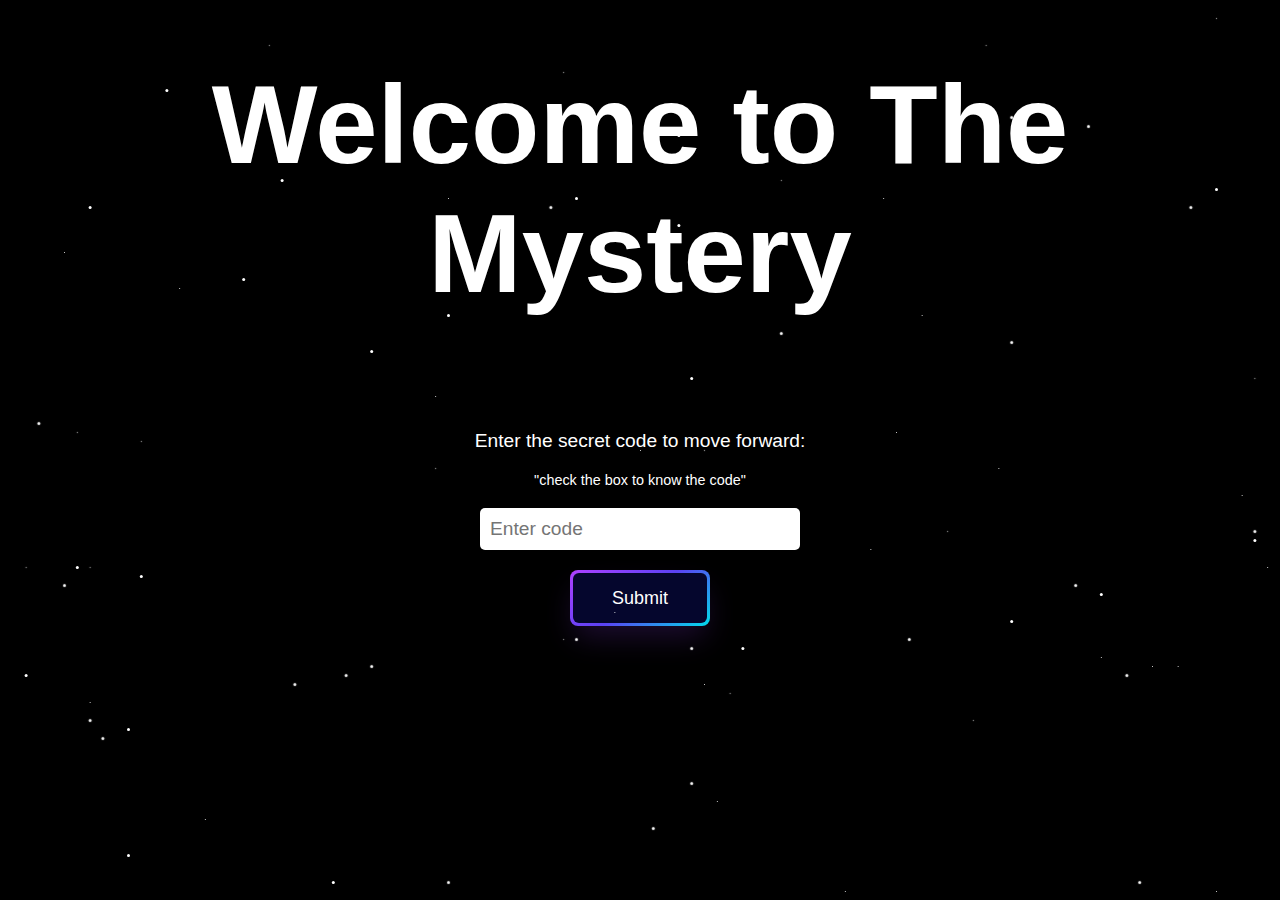
<file: index.html>
<!DOCTYPE html>
<html>
<head>
  <title>HOME</title>
  <meta charset="UTF-8">
  <meta http-equiv="X-UA-Compatible" content="IE=edge">
  <meta name="viewport" content="width=device-width, initial-scale=1.0">
  <link rel="stylesheet" type="text/css" href="styles.css">
</head>
<body>
  <div class="main"></div>
  <h1>Welcome to The Mystery</h1></br>
  <p>Enter the secret code to move forward:</p>
  <p1>"check the box to know the code"</p1>

  <input type="text" id="codeInput" placeholder="Enter code">
  <button onclick="checkCode()" class="center">
    <span class="text">
        Submit
    </span>
  </button>
  <p id="message"></p>

  <script>
    function checkCode() {
      const code = document.getElementById("codeInput").value;
      if (code === "3092395") { window.location.href = "blvl1.html";}
       else {
        document.getElementById("message").textContent = "Wrong code! Try again.";
      }
    }
  </script>
</body>
</html>
</file>
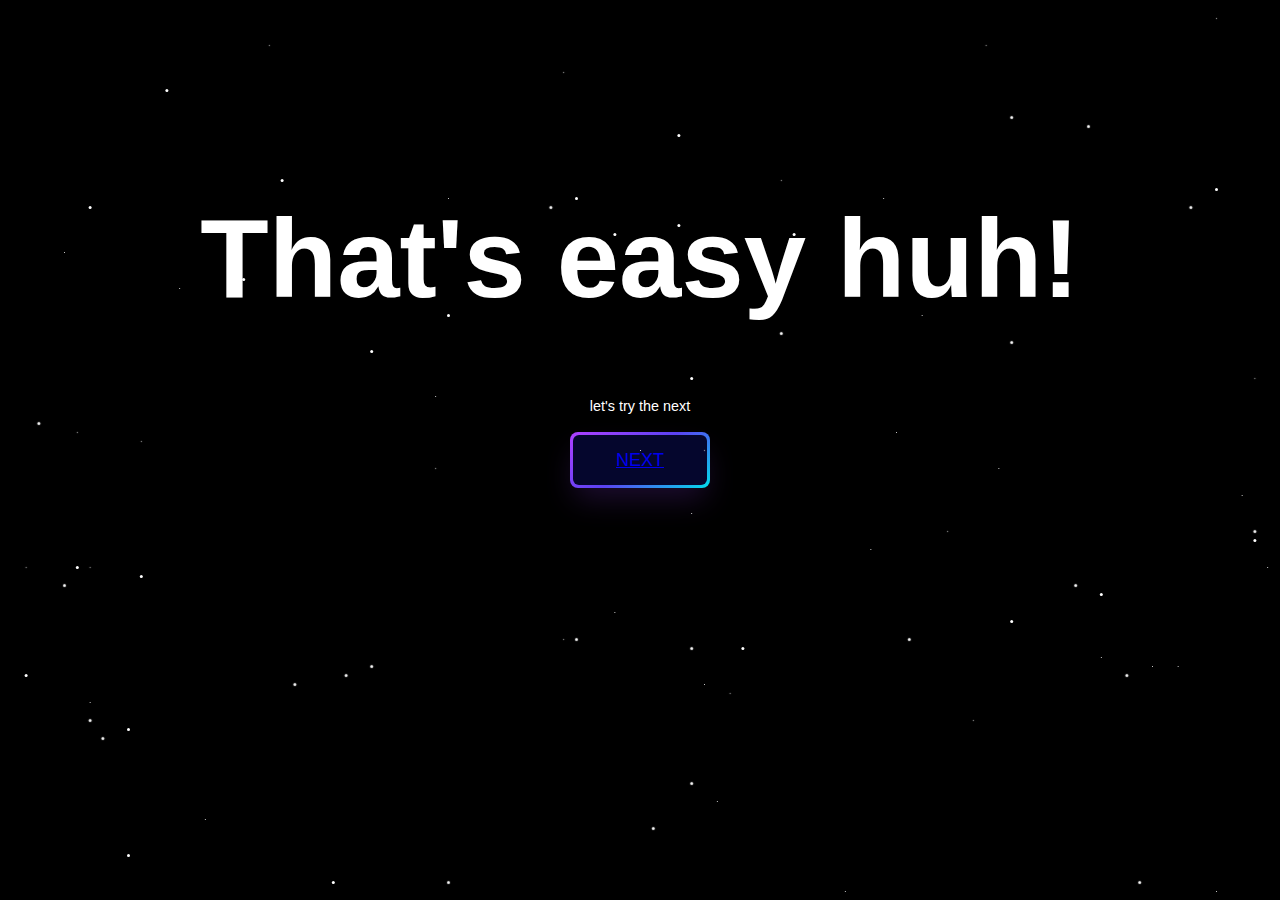
<file: blvl1.html>
<!DOCTYPE html>
<html>
<head>
  <title>blvl1</title>
  <meta charset="UTF-8">
  <meta http-equiv="X-UA-Compatible" content="IE=edge">
  <meta name="viewport" content="width=device-width, initial-scale=1.0">
  <link rel="stylesheet" type="text/css" href="styles.css">
</head>
<body>
  <div class="main"></div>
  </br>
  </br>
  </br>
  </br>
  </br>
  </br>
  </br>
  <h1>That's easy huh!</h1>
  <p1>let's try the next</p1></br>
  <button class="center" >
    <span class="text">
        <a href="lvl1.html">NEXT</a>
    </span>
  </button>
</body>
</html>
</file>
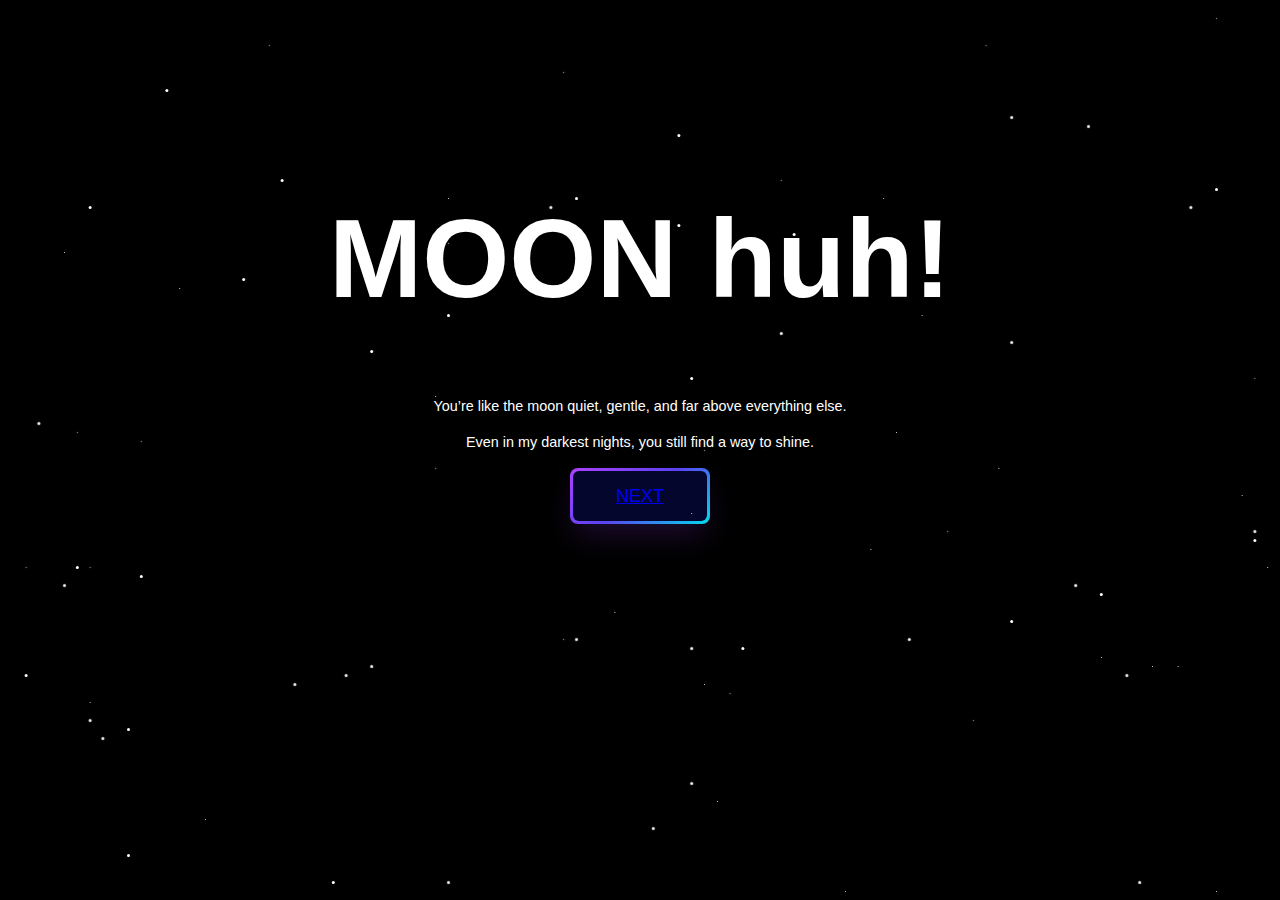
<file: blvl2.html>
<!DOCTYPE html>
<html>
<head>
  <title>blvl2</title>
  <meta charset="UTF-8">
  <meta http-equiv="X-UA-Compatible" content="IE=edge">
  <meta name="viewport" content="width=device-width, initial-scale=1.0">
  <link rel="stylesheet" type="text/css" href="styles.css">
</head>
<body>
  <div class="main"></div>
  </br>
  </br>
  </br>
  </br>
  </br>
  </br>
  </br>
  <h1>MOON huh!</h1>
  <p1>You’re like the moon quiet, gentle, and far above everything else.</p1>
  <p1>Even in my darkest nights, you still find a way to shine.</p1></br>
  <button class="center" >
    <span class="text">
        <a href="lvl2.html">NEXT</a>
    </span>
  </button>
</body>
</html>
</file>
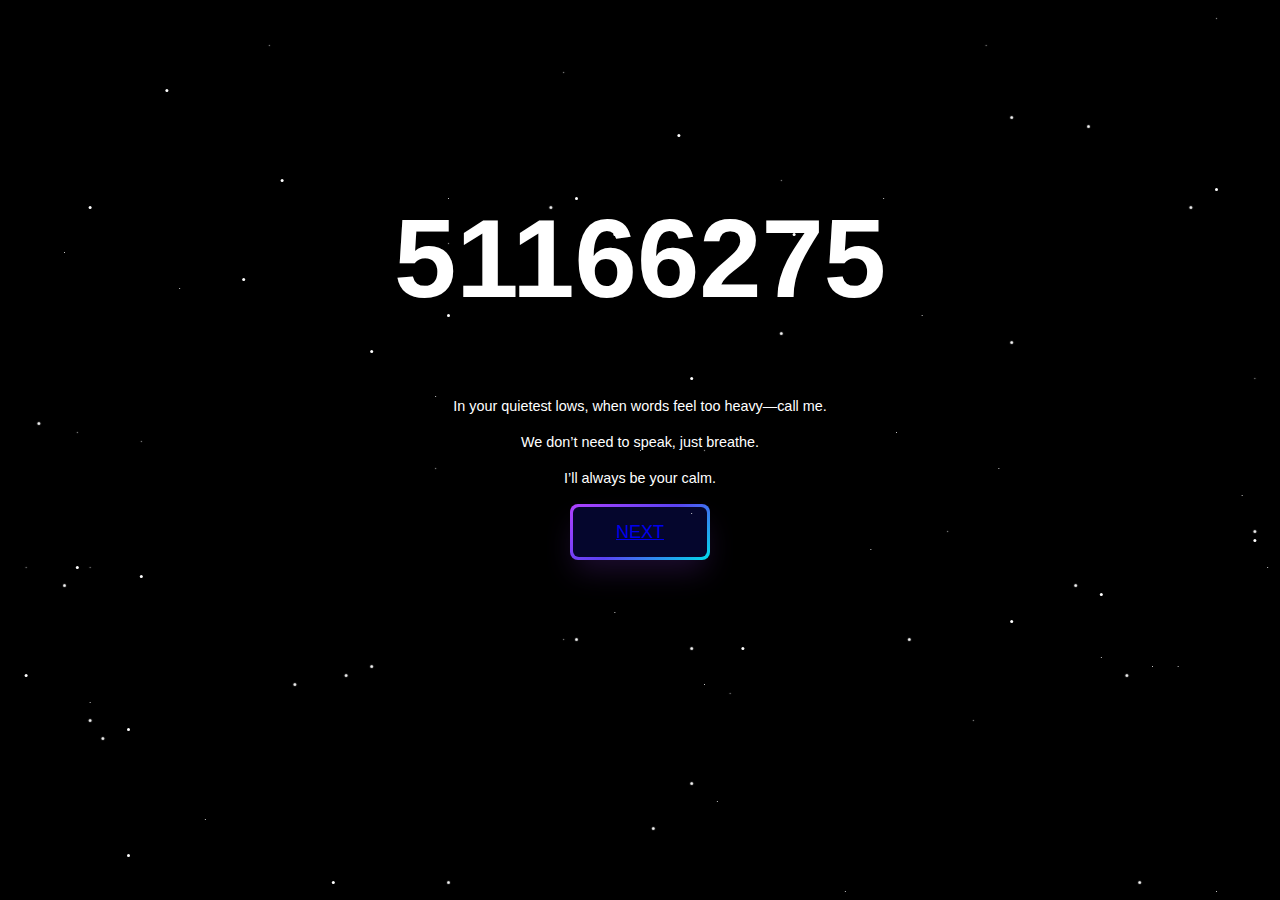
<file: blvl3.html>
<!DOCTYPE html>
<html>
<head>
  <title>blvl3</title>
  <meta charset="UTF-8">
  <meta http-equiv="X-UA-Compatible" content="IE=edge">
  <meta name="viewport" content="width=device-width, initial-scale=1.0">
  <link rel="stylesheet" type="text/css" href="styles.css">
</head>
<body>
  <div class="main"></div>
  </br>
  </br>
  </br>
  </br>
  </br>
  </br>
  </br>
  <h1>51166275</h1>
  <p1>In your quietest lows, when words feel too heavy—call me.</p1>
  <p1>We don’t need to speak, just breathe.</p1>
  <p1>I’ll always be your calm.</p1></br>
  <button class="center" >
    <span class="text">
        <a href="lvl3.html">NEXT</a>
    </span>
  </button>
</body>
</html>
</file>
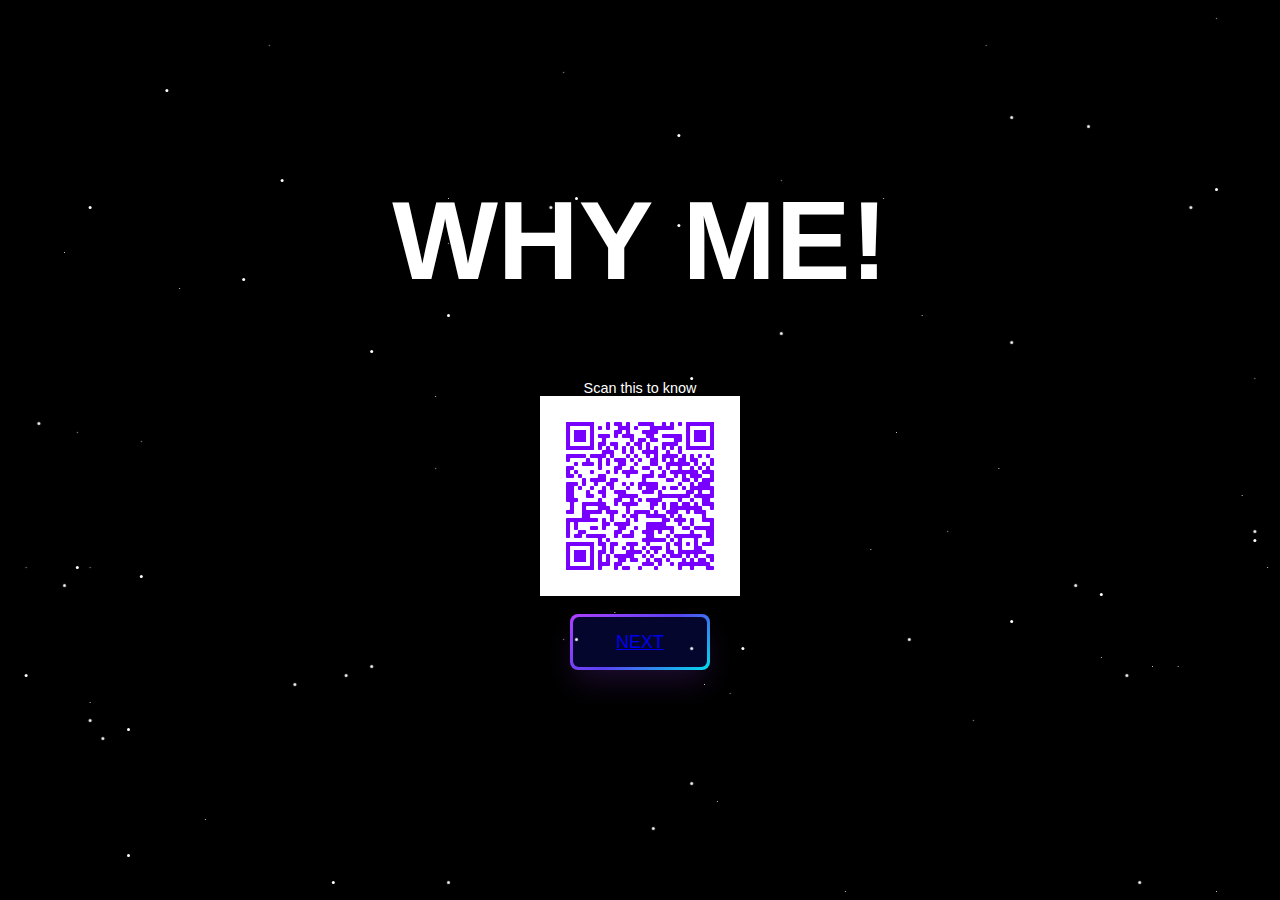
<file: blvl4.html>
<!DOCTYPE html>
<html>
<head>
  <title>blvl4</title>
  <meta charset="UTF-8">
  <meta http-equiv="X-UA-Compatible" content="IE=edge">
  <meta name="viewport" content="width=device-width, initial-scale=1.0">
  <link rel="stylesheet" type="text/css" href="styles.css">
</head>
<body>
  <div class="main"></div>
  </br>
  </br>
  </br>
  </br>
  </br>
  </br>
  
  <h1>WHY ME!</h1>
  <p1>Scan this to know</p1>
  <img src="img/frame.png" alt="QR Code" class="image"></br>
  <button class="center" >
    <span class="text">
        <a href="lvl4.html">NEXT</a>
    </span>
  </button>
</body>
</html>
</file>
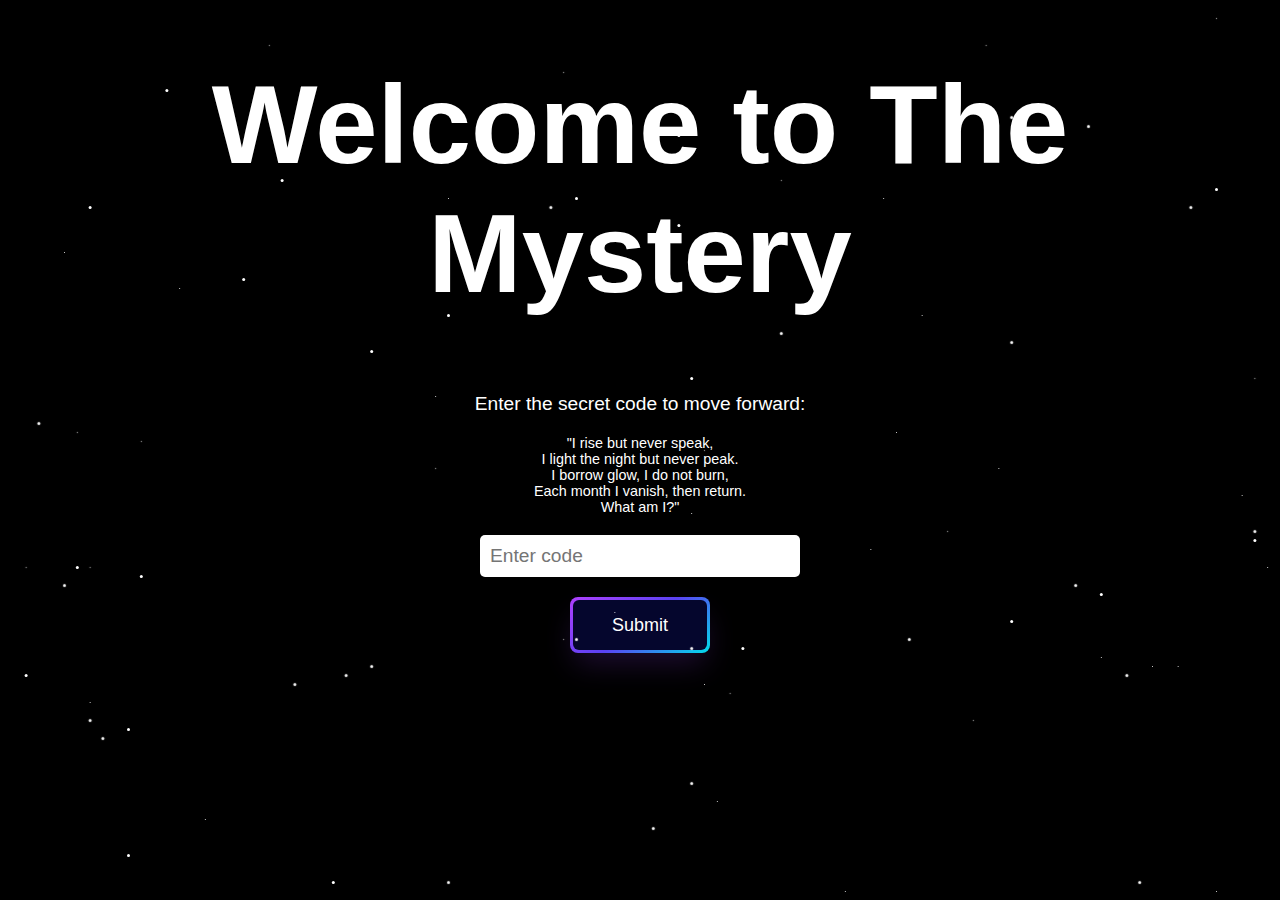
<file: lvl1.html>
<!DOCTYPE html>
<html>
<head>
  <title>LVL1</title>
  <meta charset="UTF-8">
  <meta http-equiv="X-UA-Compatible" content="IE=edge">
  <meta name="viewport" content="width=device-width, initial-scale=1.0">
  <link rel="stylesheet" type="text/css" href="styles.css">
</head>
<body>
  <div class="main"></div>
  <h1>Welcome to The Mystery</h1>
  <p>Enter the secret code to move forward:</p>
  <p1>
    "I rise but never speak,</br>
    I light the night but never peak.</br>
    I borrow glow, I do not burn,</br>
    Each month I vanish, then return.</br>
    What am I?"</br>
  </p1>

  <input type="text" id="codeInput" placeholder="Enter code">
  <button onclick="checkCode()" class="center">
    <span class="text">
        Submit
    </span>
  </button>
  <p id="message"></p>

  <script>
    function checkCode() {
      const code = document.getElementById("codeInput").value;
      if (code === "moon") { window.location.href = "blvl2.html";}
       else {
        document.getElementById("message").textContent = "Wrong code! Try again.";
      }
    }
  </script>
</body>
</html>
</file>
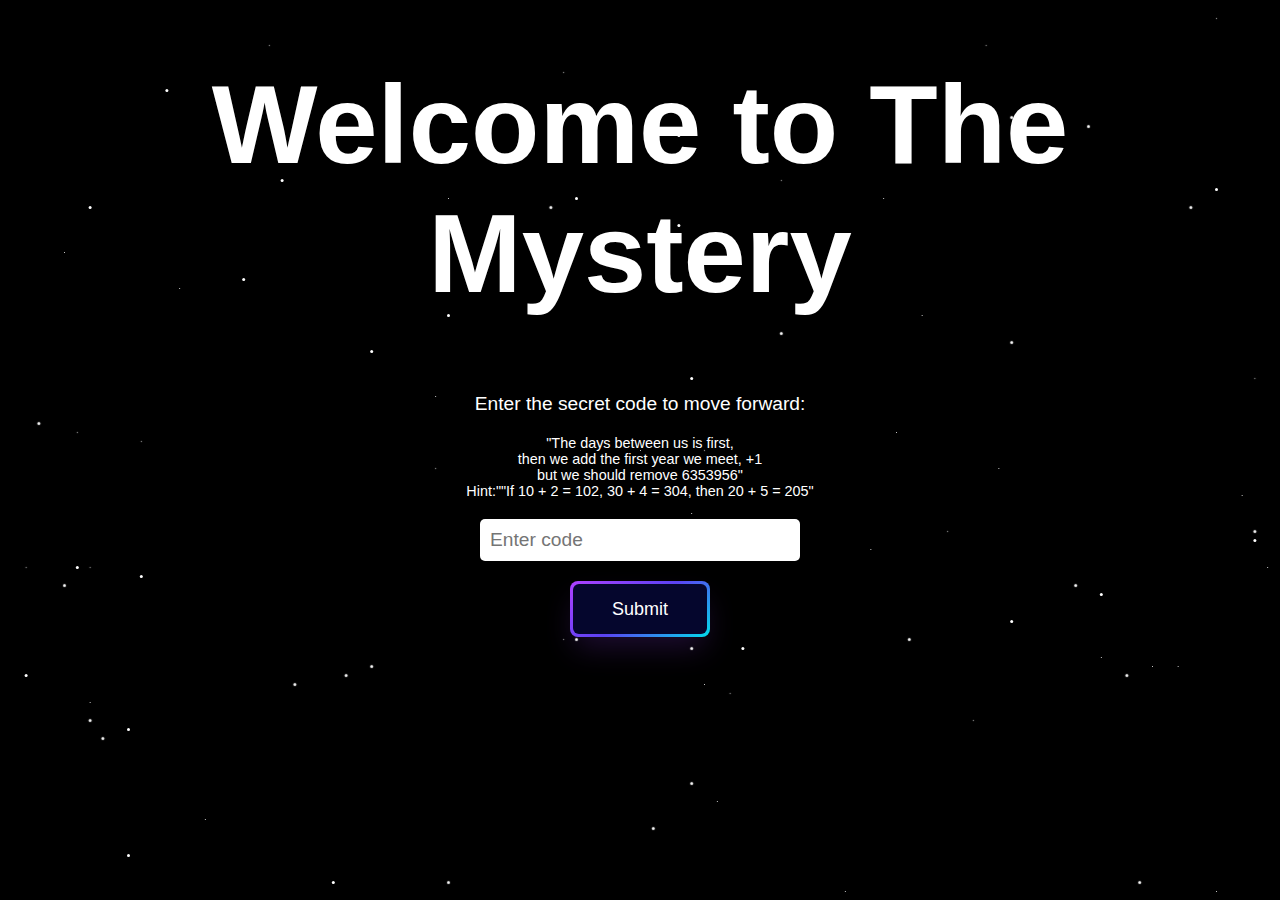
<file: lvl2.html>
<!DOCTYPE html>
<html>
<head>
  <title>LVL2</title>
  <meta charset="UTF-8">
  <meta http-equiv="X-UA-Compatible" content="IE=edge">
  <meta name="viewport" content="width=device-width, initial-scale=1.0">
  <link rel="stylesheet" type="text/css" href="styles.css">
</head>
<body>
  <div class="main"></div>
  <h1>Welcome to The Mystery</h1>
  <p>Enter the secret code to move forward:</p>
  <p1>
    "The days between us is first,</br>
     then we add the first year we meet, +1 </br>
     but we should remove 6353956"</br>
     Hint:""If 10 + 2 = 102, 30 + 4 = 304, then 20 + 5 = 205"</br>
</p1>

  <input type="text" id="codeInput" placeholder="Enter code">
  <button onclick="checkCode()" class="center">
    <span class="text">
        Submit
    </span>
  </button>
  <p id="message"></p>

  <script>
    function checkCode() {
      const code = document.getElementById("codeInput").value;
      if (code === "51166275") { window.location.href = "blvl3.html";}
       else {
        document.getElementById("message").textContent = "Wrong code! Try again.";
      }
    }
  </script>
</body>
</html>
</file>
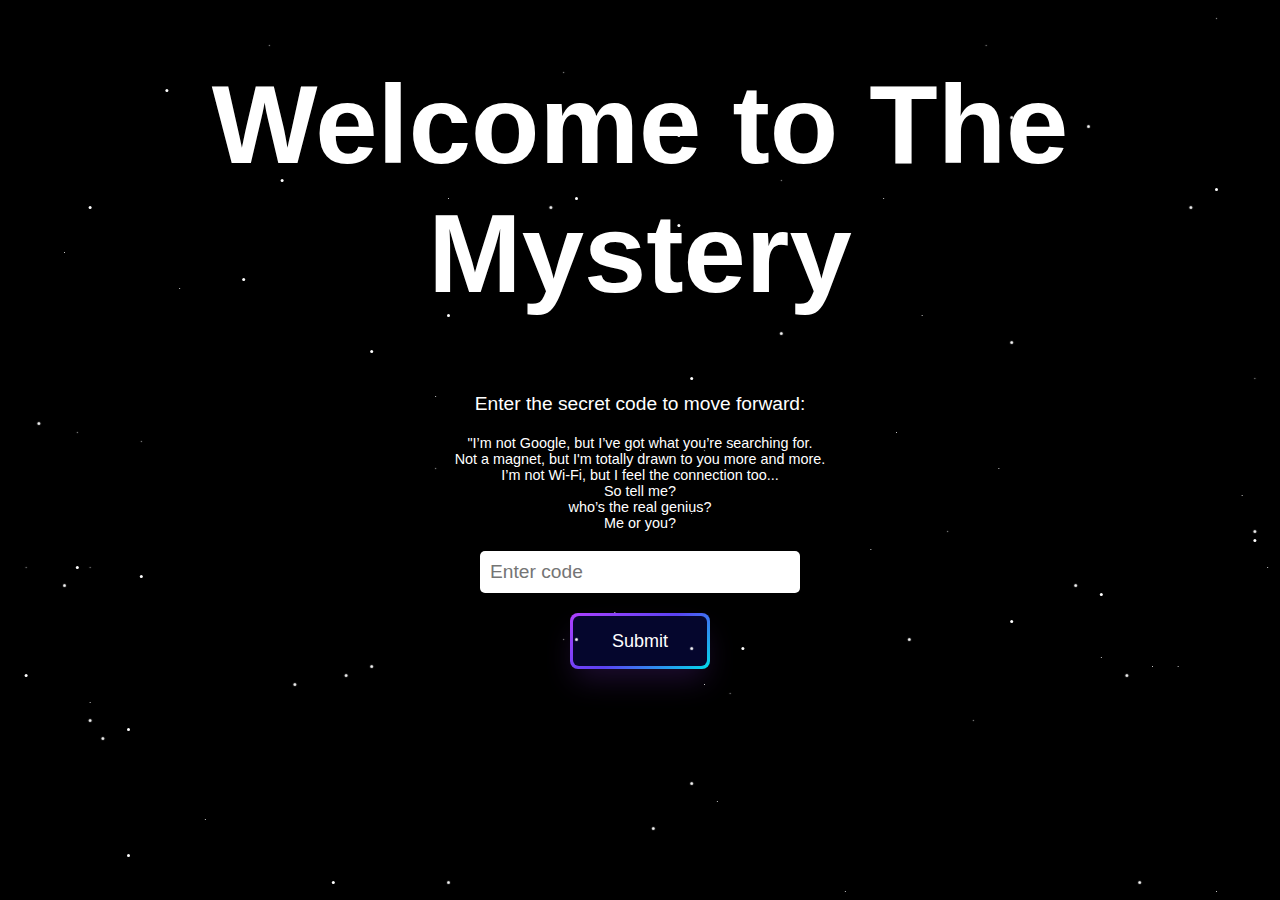
<file: lvl3.html>
<!DOCTYPE html>
<html>
<head>
  <title>lvl3</title>
  <meta charset="UTF-8">
  <meta http-equiv="X-UA-Compatible" content="IE=edge">
  <meta name="viewport" content="width=device-width, initial-scale=1.0">
  <link rel="stylesheet" type="text/css" href="styles.css">
</head>
<body>
  <div class="main"></div>
  <h1>Welcome to The Mystery</h1>
  <p>Enter the secret code to move forward:</p>
  <p1>
    "I’m not Google, but I’ve got what you’re searching for.</br>
    Not a magnet, but I'm totally drawn to you more and more.</br>
    I’m not Wi-Fi, but I feel the connection too...</br>
    So tell me?</br>
    who’s the real genius? </br>
    Me or you?</br>
</p1>

  <input type="text" id="codeInput" placeholder="Enter code">
  <button onclick="checkCode()" class="center">
    <span class="text">
        Submit
    </span>
  </button>
  <p id="message"></p>

  <script>
    function checkCode() {
      const code = document.getElementById("codeInput").value;
      if (code === "me") { window.location.href = "blvl4.html";}
       else {
        document.getElementById("message").textContent = "Wrong code! Try 'Me', obviously. I found you.";
      }
    }
  </script>
</body>
</html>
</file>
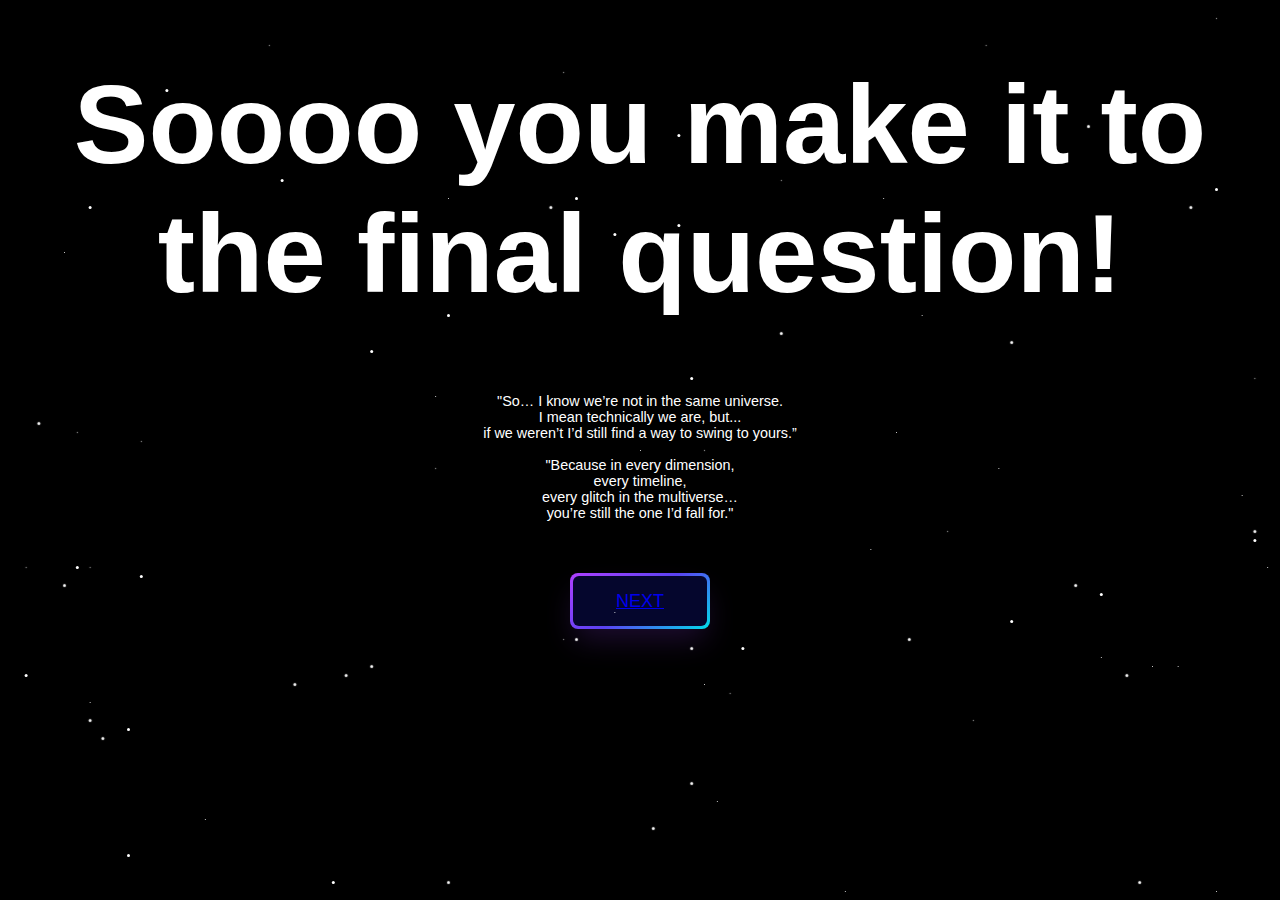
<file: lvl4.html>
<!DOCTYPE html>
<html>
<head>
  <title>lvl4</title>
  <meta charset="UTF-8">
  <meta http-equiv="X-UA-Compatible" content="IE=edge">
  <meta name="viewport" content="width=device-width, initial-scale=1.0">
  <link rel="stylesheet" type="text/css" href="styles.css">
</head>
<body>
  <div class="main"></div>
  <h1>Soooo you make it to the final question!</h1>
  <p1>
    "So… I know we’re not in the same universe.</br>
    I mean technically we are, but...</br>
    if we weren’t I’d still find a way to swing to yours.”</br></br>

    "Because in every dimension,</br>
    every timeline,</br>
    every glitch in the multiverse…</br>
    you’re still the one I’d fall for."</br></br>

    
  </p1>
</br>
</br>
  <button class="center">
    <span class="text">
        <a href="lvl5.html">NEXT</a>
    </span>
  </button>
  

</body>
</html>
</file>
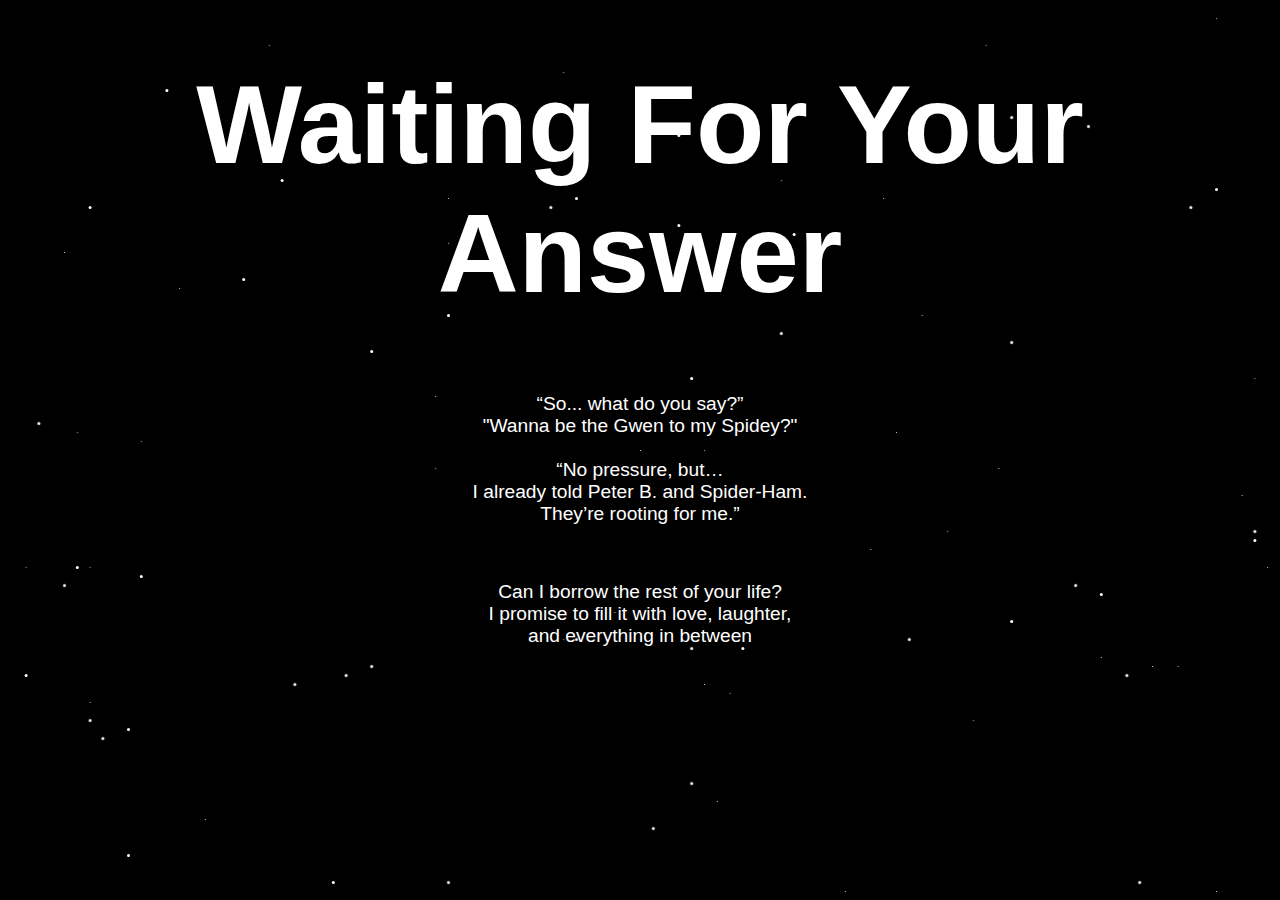
<file: lvl5.html>
<!DOCTYPE html>
<html>
<head>
  <title>lvl5</title>
  <meta charset="UTF-8">
  <meta http-equiv="X-UA-Compatible" content="IE=edge">
  <meta name="viewport" content="width=device-width, initial-scale=1.0">
  <link rel="stylesheet" type="text/css" href="styles.css">
</head>
<body>
  <div class="main"></div>
  <h1>Waiting For Your Answer</h1>
  <p>“So... what do you say?”</br>
    "Wanna be the Gwen to my Spidey?"</br></br>

    “No pressure, but… </br>
    I already told Peter B. and Spider-Ham.</br> 
    They’re rooting for me.”</p></br>

  <p>Can I borrow the rest of your life?</br> 
      I promise to fill it with love, laughter,</br> 
      and everything in between</p>
  
</body>
</html>
</file>
<file: styles.css>
body{
    background-color: #000;
    position: center;
}

.main {
    position: fixed;
    top: 50%;
    left: 50%;
    height: 1px;
    width: 1px;
    background-color: #fff;
    border-radius: 50%;
    box-shadow: -42vw -4vh 0px 0px #fff,25vw -41vh 0px 0px #fff,-20vw 49vh 0px 1px #fff,5vw 40vh 1px 1px #fff,29vw 19vh 1px 0px #fff,-44vw -13vh 0px 0px #fff,46vw 41vh 0px 1px #fff,-3vw -45vh 0px 1px #fff,47vw 35vh 1px 0px #fff,12vw -8vh 1px 0px #fff,-34vw 48vh 1px 1px #fff,32vw 26vh 1px 1px #fff,32vw -41vh 1px 1px #fff,0vw 37vh 1px 1px #fff,34vw -26vh 1px 0px #fff,-14vw -49vh 1px 0px #fff,-12vw 45vh 0px 1px #fff,-44vw -33vh 0px 1px #fff,-13vw 41vh 0px 0px #fff,-36vw -11vh 0px 1px #fff,-23vw -24vh 1px 0px #fff,-38vw -27vh 0px 1px #fff,16vw -19vh 0px 0px #fff,28vw 33vh 1px 0px #fff,-49vw -4vh 0px 0px #fff,16vw 32vh 0px 1px #fff,36vw -18vh 1px 0px #fff,-25vw -30vh 1px 0px #fff,-23vw 24vh 0px 1px #fff,-2vw -35vh 1px 1px #fff,-25vw 9vh 0px 0px #fff,-15vw -34vh 0px 0px #fff,-8vw -19vh 1px 0px #fff,-20vw -20vh 1px 1px #fff,42vw 50vh 0px 1px #fff,-32vw 10vh 1px 0px #fff,-23vw -17vh 0px 0px #fff,44vw 15vh 1px 0px #fff,-40vw 33vh 1px 1px #fff,-43vw 8vh 0px 0px #fff,-48vw -15vh 1px 1px #fff,-24vw 17vh 0px 0px #fff,-31vw 50vh 1px 0px #fff,36vw -38vh 0px 1px #fff,-7vw 48vh 0px 0px #fff,15vw -32vh 0px 0px #fff,29vw -41vh 0px 0px #fff,2vw 37vh 1px 0px #fff,7vw -40vh 1px 1px #fff,15vw 18vh 0px 0px #fff,25vw -13vh 1px 1px #fff,-46vw -12vh 1px 1px #fff,-18vw 22vh 0px 0px #fff,23vw -9vh 1px 0px #fff,50vw 12vh 0px 1px #fff,45vw 2vh 0px 0px #fff,14vw -48vh 1px 0px #fff,23vw 43vh 0px 1px #fff,-40vw 16vh 1px 1px #fff,20vw -31vh 0px 1px #fff,-17vw 44vh 1px 1px #fff,18vw -45vh 0px 0px #fff,33vw -6vh 0px 0px #fff,0vw 7vh 0px 1px #fff,-10vw -18vh 0px 1px #fff,-19vw 5vh 1px 0px #fff,1vw 42vh 0px 0px #fff,22vw 48vh 0px 1px #fff,39vw -8vh 1px 1px #fff,-6vw -42vh 1px 0px #fff,-47vw 34vh 0px 0px #fff,-46vw 19vh 0px 1px #fff,-12vw -32vh 0px 0px #fff,-45vw -38vh 0px 1px #fff,-28vw 18vh 1px 0px #fff,-38vw -46vh 1px 1px #fff,49vw -6vh 1px 1px #fff,-28vw 18vh 1px 1px #fff,10vw -24vh 0px 1px #fff,-5vw -11vh 1px 1px #fff,33vw -8vh 1px 0px #fff,-16vw 17vh 0px 0px #fff,18vw 27vh 0px 1px #fff,-8vw -10vh 1px 1px #fff;
  
  
  box-shadow: 24vw 9vh 1px 0px #fff,12vw -24vh 0px 1px #fff,-45vw -22vh 0px 0px #fff,-37vw -40vh 0px 1px #fff,29vw 19vh 0px 1px #fff,4vw -8vh 0px 1px #fff,-5vw 21vh 1px 1px #fff,-27vw 26vh 1px 1px #fff,-47vw -3vh 1px 1px #fff,-28vw -30vh 0px 1px #fff,-43vw -27vh 0px 1px #fff,4vw 22vh 1px 1px #fff,36vw 23vh 0px 0px #fff,-21vw 24vh 1px 1px #fff,-16vw 2vh 1px 0px #fff,-16vw -6vh 0px 0px #fff,5vw 26vh 0px 0px #fff,-34vw 41vh 0px 0px #fff,1vw 42vh 1px 1px #fff,11vw -13vh 1px 1px #fff,48vw -8vh 1px 0px #fff,22vw -15vh 0px 0px #fff,45vw 49vh 0px 0px #fff,43vw -27vh 1px 1px #fff,20vw -2vh 0px 0px #fff,8vw 22vh 0px 1px #fff,39vw 48vh 1px 1px #fff,-21vw -11vh 0px 1px #fff,-40vw 45vh 0px 1px #fff,11vw -30vh 1px 0px #fff,26vw 30vh 1px 0px #fff,45vw -29vh 0px 1px #fff,-2vw 18vh 0px 0px #fff,-29vw -45vh 1px 0px #fff,-7vw -27vh 1px 1px #fff,42vw 24vh 0px 0px #fff,45vw -48vh 1px 0px #fff,-36vw -18vh 0px 0px #fff,-44vw 13vh 0px 1px #fff,36vw 16vh 0px 1px #fff,40vw 24vh 0px 0px #fff,18vw 11vh 0px 0px #fff,-15vw -23vh 1px 0px #fff,-24vw 48vh 0px 1px #fff,27vw -45vh 1px 0px #fff,-2vw -24vh 0px 1px #fff,-15vw -28vh 0px 0px #fff,-43vw 13vh 1px 0px #fff,7vw 27vh 1px 0px #fff,47vw 5vh 0px 0px #fff,-45vw 15vh 1px 1px #fff,-5vw -28vh 0px 1px #fff,38vw 25vh 1px 1px #fff,-39vw -1vh 1px 0px #fff,5vw 0vh 1px 0px #fff,49vw 13vh 0px 0px #fff,48vw 10vh 0px 1px #fff,19vw -28vh 0px 0px #fff,4vw 7vh 0px 0px #fff,21vw 21vh 1px 1px #fff,-15vw -15vh 0px 1px #fff,-6vw -42vh 1px 0px #fff,-15vw 48vh 1px 1px #fff,-23vw 25vh 1px 1px #fff,-48vw 25vh 0px 1px #fff,-31vw -19vh 0px 1px #fff,4vw 37vh 1px 1px #fff,-43vw 28vh 0px 0px #fff,3vw -25vh 0px 1px #fff,-39vw 14vh 0px 1px #fff,-40vw 31vh 0px 1px #fff,35vw -36vh 1px 1px #fff,16vw 49vh 0px 0px #fff,6vw 39vh 0px 0px #fff,3vw -35vh 0px 1px #fff,-44vw -2vh 1px 0px #fff,-6vw 21vh 1px 0px #fff,48vw 9vh 1px 1px #fff,-43vw 30vh 1px 1px #fff,29vw -12vh 1px 1px #fff,-48vw 13vh 1px 0px #fff,-42vw 32vh 1px 1px #fff,34vw 15vh 1px 1px #fff,29vw -37vh 1px 1px #fff,28vw 2vh 0px 0px #fff;
  animation: zoom 8s alternate infinite; 
}

@keyframes zoom {
    0%{
        transform: scale(1);
    }
    100%{
        transform: scale(1.5);
    }
}

h1 {
    color: #fff;
    text-align: center;
    font-family: 'Arial', sans-serif;
    font-size: 7em;
    margin-top: 60px;
}

p {
    color: #fff;
    text-align: center;
    font-family: 'Arial', sans-serif;
    font-size: 1.2em;
}

p1 {
    color: #fff;
    text-align: center;
    font-family: 'Arial', sans-serif;
    font-size: 0.9em;
    display: block;
    margin-top: 20px;
}

input[type="text"] {
    width: 300px;
    padding: 10px;
    margin: 20px auto;
    display: block;
    border: none;
    border-radius: 5px;
    font-size: 1.2em;
}


.center {
	/**display: block;**/
	margin-left: auto;
	margin-right: auto;
	/**width: 50%;**/
  }

 
button {
  align-items: center;
  background-image: linear-gradient(144deg, #af40ff, #5b42f3 50%, #00ddeb);
  border: 0;
  border-radius: 8px;
  box-shadow: rgba(151, 65, 252, 0.2) 0 15px 30px -5px;
  box-sizing: border-box;
  color: #ffffff;
  display: flex;
  font-size: 18px;
  justify-content: center;
  line-height: 1em;
  max-width: 100%;
  min-width: 140px;
  padding: 3px;
  text-decoration: none;
  user-select: none;
  -webkit-user-select: none;
  touch-action: manipulation;
  white-space: nowrap;
  cursor: pointer;
  transition: all 0.3s;
}

button:active,
button:hover {
  outline: 0;
}

button span {
  background-color: rgb(5, 6, 45);
  padding: 16px 24px;
  border-radius: 6px;
  width: 100%;
  height: 100%;
  transition: 300ms;
}

button:hover span {
  background: none;
}

button:active {
  transform: scale(0.9);
}



.image{
  display: block;
  margin-left: auto;
  margin-right: auto;
  width: 200px;
  height: 200px;
}
</file>
